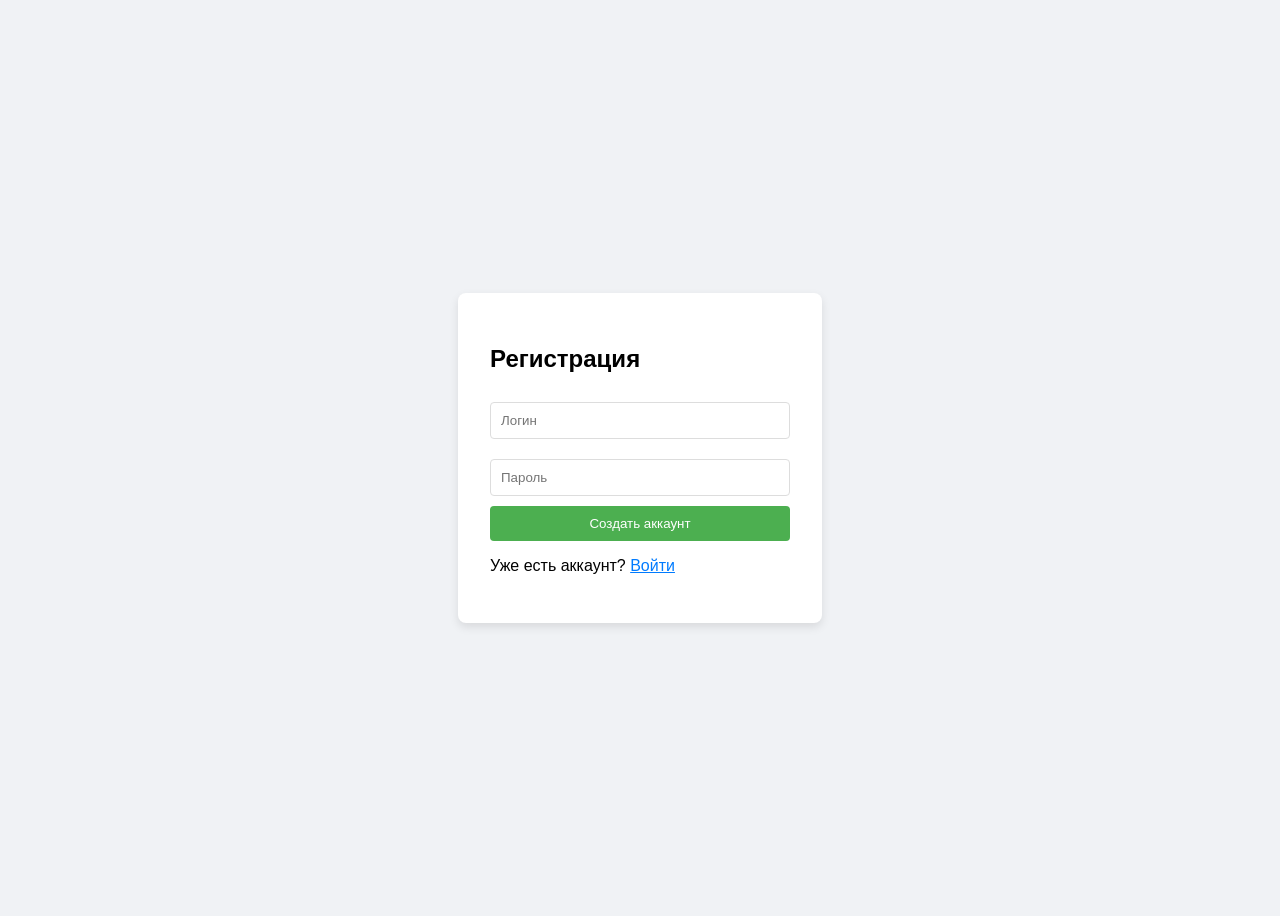
<file: login.html>
<!DOCTYPE html>
<html lang="ru">
<head>
    <meta charset="UTF-8">
    <title>Вход и Регистрация</title>
    <link rel="stylesheet" href="logincss.css">
</head>
<body>
    <div class="container">
        <!-- Форма регистрации -->
        <div id="register-form">
            <h2>Регистрация</h2>
            <input type="text" id="reg-login" placeholder="Логин">
            <input type="password" id="reg-pass" placeholder="Пароль">
            <button onclick="register()">Создать аккаунт</button>
            <p>Уже есть аккаунт? <span onclick="toggleForm()">Войти</span></p>
        </div>

        <!-- Форма входа -->
        <div id="login-form" style="display:none;">
            <h2>Вход</h2>
            <input type="text" id="log-login" placeholder="Логин">
            <input type="password" id="log-pass" placeholder="Пароль">
            <button onclick="login()">Войти</button>
            <p>Нет аккаунта? <span onclick="toggleForm()">Зарегистрироваться</span></p>
        </div>
    </div>
    <script src="script.js"></script>
</body>
</html>
</file>
<file: logincss.css>
body { 
    font-family: sans-serif; 
    display: flex; 
    justify-content: center; 
    align-items: center; 
    height: 100vh; 
    background: #f0f2f5; 

}
.container { 
    background: white; 
    padding: 2rem; 
    border-radius: 8px; 
    box-shadow: 0 4px 10px rgba(0,0,0,0.1); 
    width: 300px;
}

input { 
    width: 100%; 
    padding: 10px; 
    margin: 10px 0; 
    box-sizing: border-box; 
    border: 1px solid #ddd; 
    border-radius: 4px; 
}

button { 
    width: 100%; 
    padding: 10px;
    background: #4CAF50; 
    color: white; 
    border: none; 
    border-radius: 4px; 
    cursor: pointer; 
}
button:hover {
     background: #0056b3;
     }

span { 
    color: #007bff; 
    cursor: pointer; 
    text-decoration: underline;
}
</file>
